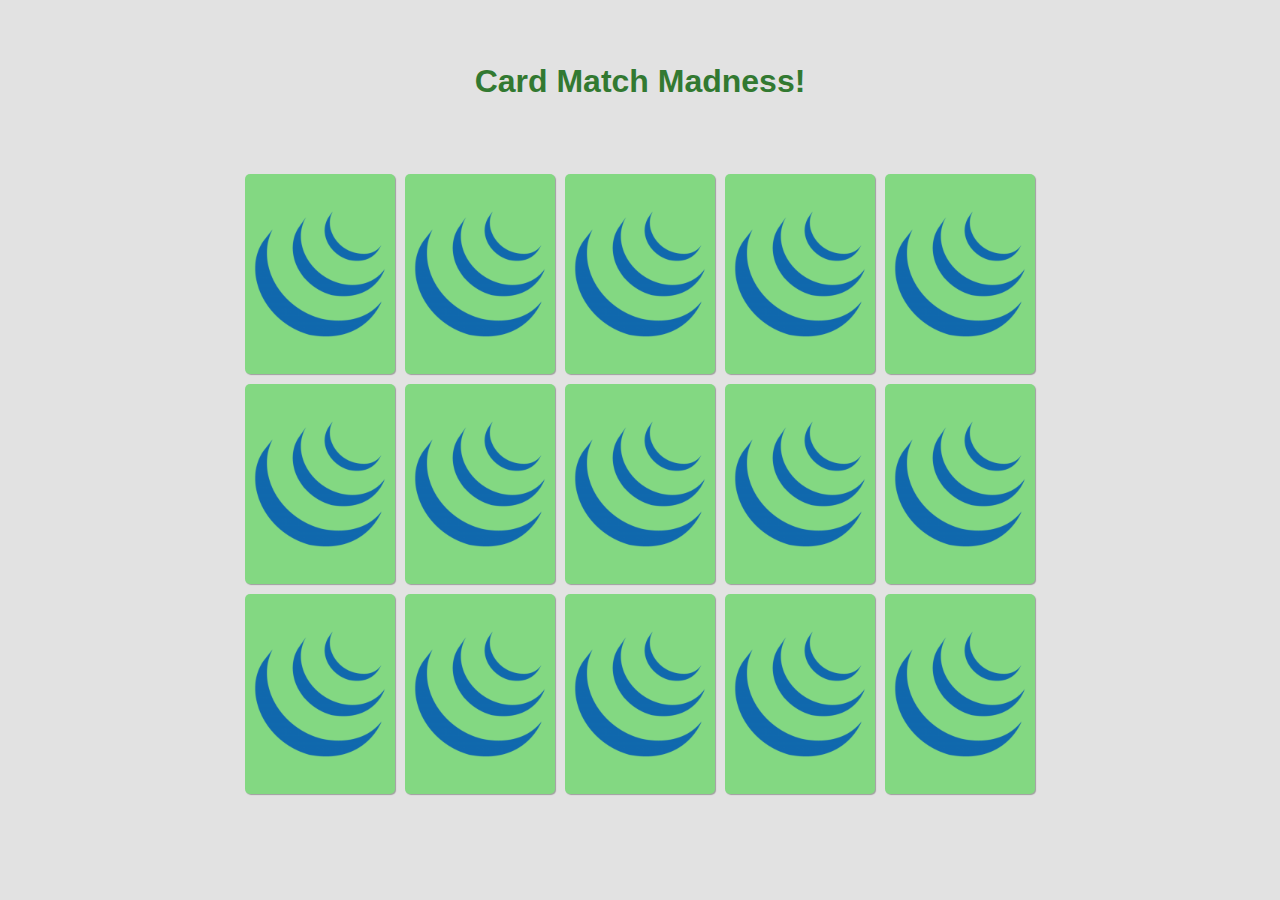
<file: index.html>
<!DOCTYPE html>
<html lang="en">

<head>
    <meta charset="UTF-8">
    <meta name="viewport" content="width=device-width, initial-scale=1.0">
    <meta http-equiv="X-UA-Compatible" content="ie=edge">
    <title>Document</title>
    <link rel="stylesheet" href="css/main.css">
</head>

<body>
    <main class="container">
        <div class="title">
            <h1>Card Match Madness!</h1>
        </div>
        <div class="card-container">
            <div class="card">
                <img class="card-front" src="assets/card-front.png" />
                <img class="card-back" src="assets/card-back.png" />
            </div>
            <div class="card">
                <img class="card-front" src="assets/card-front.png" />
                <img class="card-back" src="assets/card-back.png" />
            </div>
            <div class="card">
                <img class="card-front" src="assets/card-front.png" />
                <img class="card-back" src="assets/card-back.png" />
            </div>
            <div class="card">
                <img class="card-front" src="assets/card-front.png" />
                <img class="card-back" src="assets/card-back.png" />
            </div>
            <div class="card">
                <img class="card-front" src="assets/card-front.png" />
                <img class="card-back" src="assets/card-back.png" />
            </div>
            <div class="card">
                <img class="card-front" src="assets/card-front.png" />
                <img class="card-back" src="assets/card-back.png" />
            </div>
            <div class="card">
                <img class="card-front" src="assets/card-front.png" />
                <img class="card-back" src="assets/card-back.png" />
            </div>
            <div class="card">
                <img class="card-front" src="assets/card-front.png" />
                <img class="card-back" src="assets/card-back.png" />
            </div>
            <div class="card">
                <img class="card-front" src="assets/card-front.png" />
                <img class="card-back" src="assets/card-back.png" />
            </div>
            <div class="card">
                <img class="card-front" src="assets/card-front.png" />
                <img class="card-back" src="assets/card-back.png" />
            </div>
            <div class="card">
                <img class="card-front" src="assets/card-front.png" />
                <img class="card-back" src="assets/card-back.png" />
            </div>
            <div class="card">
                <img class="card-front" src="assets/card-front.png" />
                <img class="card-back" src="assets/card-back.png" />
            </div>
            <div class="card">
                <img class="card-front" src="assets/card-front.png" />
                <img class="card-back" src="assets/card-back.png" />
            </div>
            <div class="card">
                <img class="card-front" src="assets/card-front.png" />
                <img class="card-back" src="assets/card-back.png" />
            </div>
            <div class="card">
                <img class="card-front" src="assets/card-front.png" />
                <img class="card-back" src="assets/card-back.png" />
            </div>
        </div>
    </main>

    <script
	src="https://code.jquery.com/jquery-3.2.1.js"
	integrity="sha256-DZAnKJ/6XZ9si04Hgrsxu/8s717jcIzLy3oi35EouyE="
	crossorigin="anonymous"></script>
    <script src="scripts/main.js"></script>
</body>

</html>
</file>
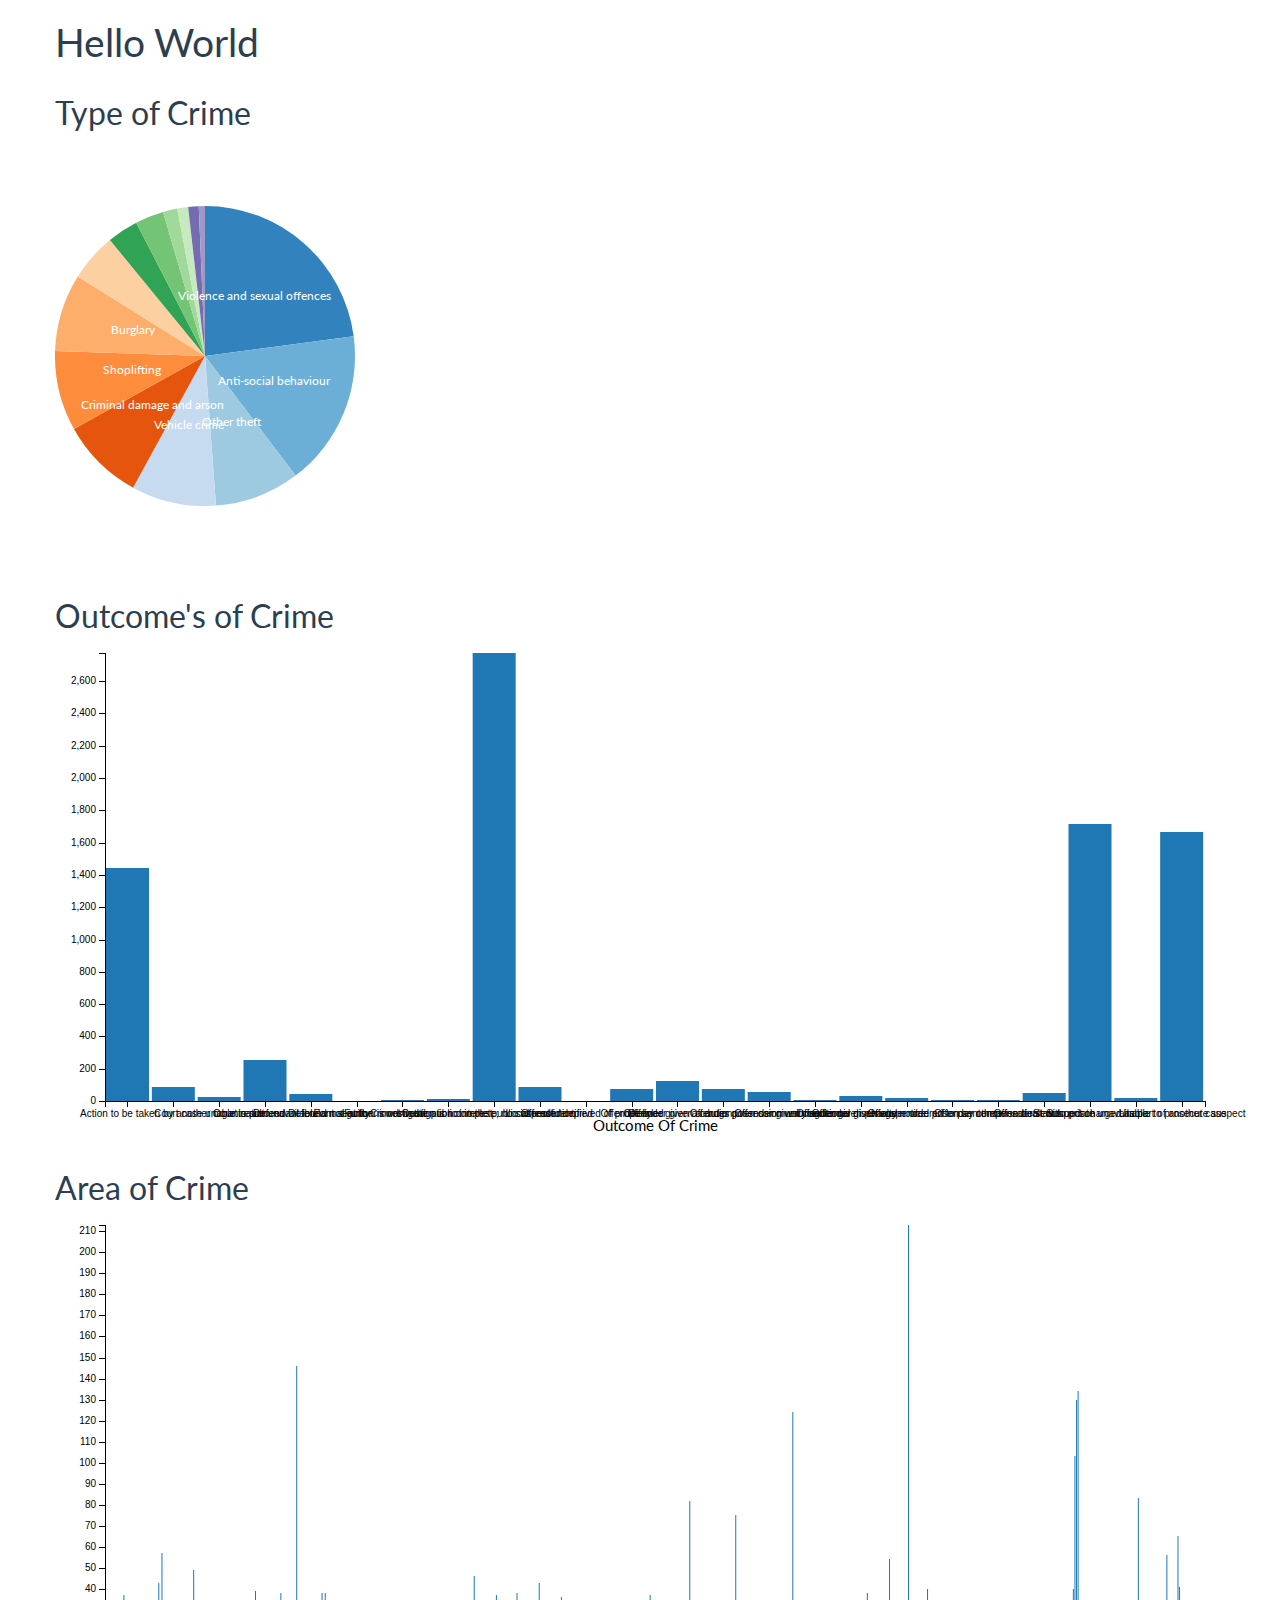
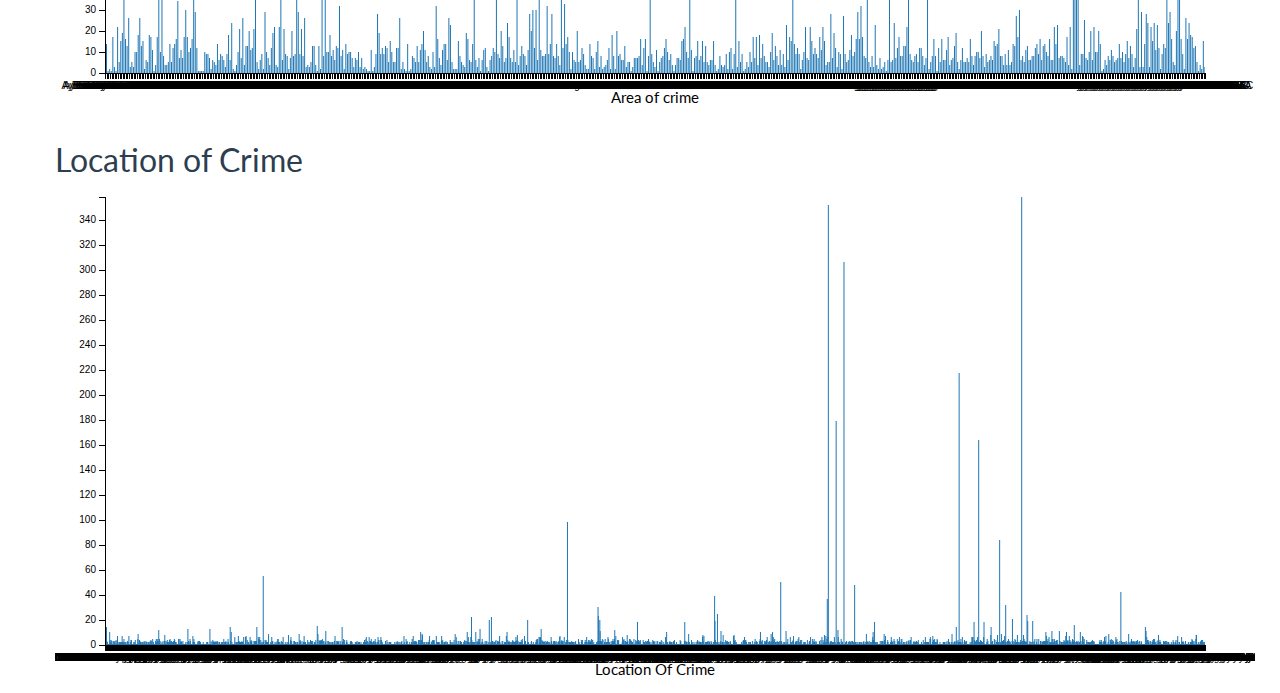
<file: Herts-crime-dashboard/index.html>
<!DOCTYPE html>
<html lang="en">
<head>
    <meta charset="UTF-8">
    <meta name="viewport" content="width=device-width, initial-scale=1.0">
    <meta http-equiv="X-UA-Compatible" content="ie=edge">
    <title>Crime In Hertfordshire</title>

    <link rel="stylesheet" href="css/bootstrap.min.css">
    <link rel="stylesheet" href="css/dc.min.css">

    <script type="text/javascript" src="scripts/d3.min.js"></script>
    <script type="text/javascript" src="scripts/crossfilter.min.js"></script>
    <script type="text/javascript" src="scripts/dc.min.js"></script>
    <script type="text/javascript" src="scripts/queue.min.js"></script>
    <script src="http://d3js.org/topojson.v1.min.js"></script>
    <script type="text/javascript" src="scripts/main.js"></script>
    
</head>
<body>
    <div class="container">
        <div class="row">
            <h1>Hello World</h1>
        </div>
        
        <div class="row">
            <div class="col">
                <div id="crimeType">
                    <h2>Type of Crime</h2>
                </div>    
            </div>

            <div class="col">
                <div id="crimeOutcome">
                        <h2>Outcome's of Crime</h2>
                </div>    
            </div>
            
            <div class="col">                
                <div id="crimeArea">
                    <h2>Area of Crime</h2>
                </div>    
            </div>
            
            <div class="col">                
                <div id="crimeLocation">
                    <h2>Location of Crime</h2>
                </div>    
            </div>
        </div>
    </div>    
</body>
</html>
</file>
<file: css/main.css>
* {
  padding: 0;
  margin: 0;
  box-sizing: border-box;
}

body {
  display: flex;
  background-color: #e2e2e2;
  font-family: sans-serif;
  color: #327931;
}

.container {
  margin: auto;
  max-width: 1025px;
  min-height: 100vh;
}

.title {
  text-align: center;
  margin: 3px;
  padding: 3px;
  line-height: 150px;
}

.card-container {
  max-width: 800px;
  margin: 10px;
  display: flex;
  flex-direction: row;
  flex-wrap: wrap;
  justify-content: center;
  position: relative;
}

.card {
  position: relative;
  background-color: #83d882;
  box-shadow: 1px 1px 1px rgba(0, 0, 0, 0.302);
  border-radius: 5px;
  display: flex;
  align-items: center;
  position: relative;
  width: 150px;
  height: 200px;
  margin: 5px;
  transition: transform 0.5s;
  transform-style: preserve-3d;
}

.card:active {
  transform: scale(0.97);
}

.card-flip {
  transform: rotateY(180deg);
  box-shadow: -1px 1px 1px rgba(0, 0, 0, 0.302);
}

.card-front,
.card-back {
  position: absolute;
  width: 100%;
  background-color: #83d882;
  backface-visibility: hidden;
}

.card-front {
  transform: rotateY(180deg);
}

/*# sourceMappingURL=main.css.map */
</file>
<file: Herts-crime-dashboard/css/dc.min.css>
.dc-chart .box text,.dc-chart g.axis text{-webkit-touch-callout:none;-khtml-user-select:none;pointer-events:none}.dc-chart path.dc-symbol,.dc-legend g.dc-legend-item.fadeout{fill-opacity:.5;stroke-opacity:.5}div.dc-chart{float:left}.dc-chart rect.bar{stroke:none;cursor:pointer}.dc-chart rect.bar:hover{fill-opacity:.5}.dc-chart rect.deselected{stroke:none;fill:#ccc}.dc-chart .pie-slice{fill:#fff;font-size:12px;cursor:pointer}.dc-chart .pie-slice.external{fill:#000}.dc-chart .pie-slice :hover,.dc-chart .pie-slice.highlight{fill-opacity:.8}.dc-chart .pie-path{fill:none;stroke-width:2px;stroke:#000;opacity:.4}.dc-chart .selected circle,.dc-chart .selected path{stroke-width:3;stroke:#ccc;fill-opacity:1}.dc-chart .deselected circle,.dc-chart .deselected path{stroke:none;fill-opacity:.5;fill:#ccc}.dc-chart .axis line,.dc-chart .axis path{fill:none;stroke:#000;shape-rendering:crispEdges}.dc-chart .axis text{font:10px sans-serif}.dc-chart .axis .grid-line,.dc-chart .axis .grid-line line,.dc-chart .grid-line,.dc-chart .grid-line line{fill:none;stroke:#ccc;opacity:.5;shape-rendering:crispEdges}.dc-chart .brush rect.background{z-index:-999}.dc-chart .brush rect.extent{fill:#4682b4;fill-opacity:.125}.dc-chart .brush .resize path{fill:#eee;stroke:#666}.dc-chart path.line{fill:none;stroke-width:1.5px}.dc-chart path.area{fill-opacity:.3;stroke:none}.dc-chart path.highlight{stroke-width:3;fill-opacity:1;stroke-opacity:1}.dc-chart g.state{cursor:pointer}.dc-chart g.state :hover{fill-opacity:.8}.dc-chart g.state path{stroke:#fff}.dc-chart g.deselected path{fill:grey}.dc-chart g.deselected text{display:none}.dc-chart g.row rect{fill-opacity:.8;cursor:pointer}.dc-chart g.row rect:hover{fill-opacity:.6}.dc-chart g.row text{fill:#fff;font-size:12px;cursor:pointer}.dc-chart g.dc-tooltip path{fill:none;stroke:grey;stroke-opacity:.8}.dc-chart g.county path{stroke:#fff;fill:none}.dc-chart g.debug rect{fill:#00f;fill-opacity:.2}.dc-chart g.axis text{-webkit-user-select:none;-moz-user-select:none;-ms-user-select:none;user-select:none}.dc-chart .node{font-size:.7em;cursor:pointer}.dc-chart .node :hover{fill-opacity:.8}.dc-chart .bubble{stroke:none;fill-opacity:.6}.dc-chart .highlight{fill-opacity:1;stroke-opacity:1}.dc-chart .fadeout{fill-opacity:.2;stroke-opacity:.2}.dc-chart .box text{font:10px sans-serif;-webkit-user-select:none;-moz-user-select:none;-ms-user-select:none;user-select:none}.dc-chart .box circle,.dc-chart .box line{fill:#fff}.dc-chart .box circle,.dc-chart .box line,.dc-chart .box rect{stroke:#000;stroke-width:1.5px}.dc-chart .box .center{stroke-dasharray:3,3}.dc-chart .box .outlier{fill:none;stroke:#ccc}.dc-chart .symbol,.dc-chart circle.dot{stroke:none}.dc-chart .box.deselected{opacity:.5}.dc-chart .box.deselected .box{fill:#ccc}.dc-chart .heatmap .box-group.deselected rect{stroke:none;fill-opacity:.5;fill:#ccc}.dc-chart .heatmap g.axis text{pointer-events:all;cursor:pointer}.dc-chart .empty-chart .pie-slice{cursor:default}.dc-chart .empty-chart .pie-slice path{fill:#fee;cursor:default}.dc-data-count{float:right;margin-top:15px;margin-right:15px}.dc-data-count .filter-count,.dc-data-count .total-count{color:#3182bd;font-weight:700}.dc-legend{font-size:11px}.dc-legend .dc-legend-item{cursor:pointer}.dc-hard .number-display{float:none}
</file>
